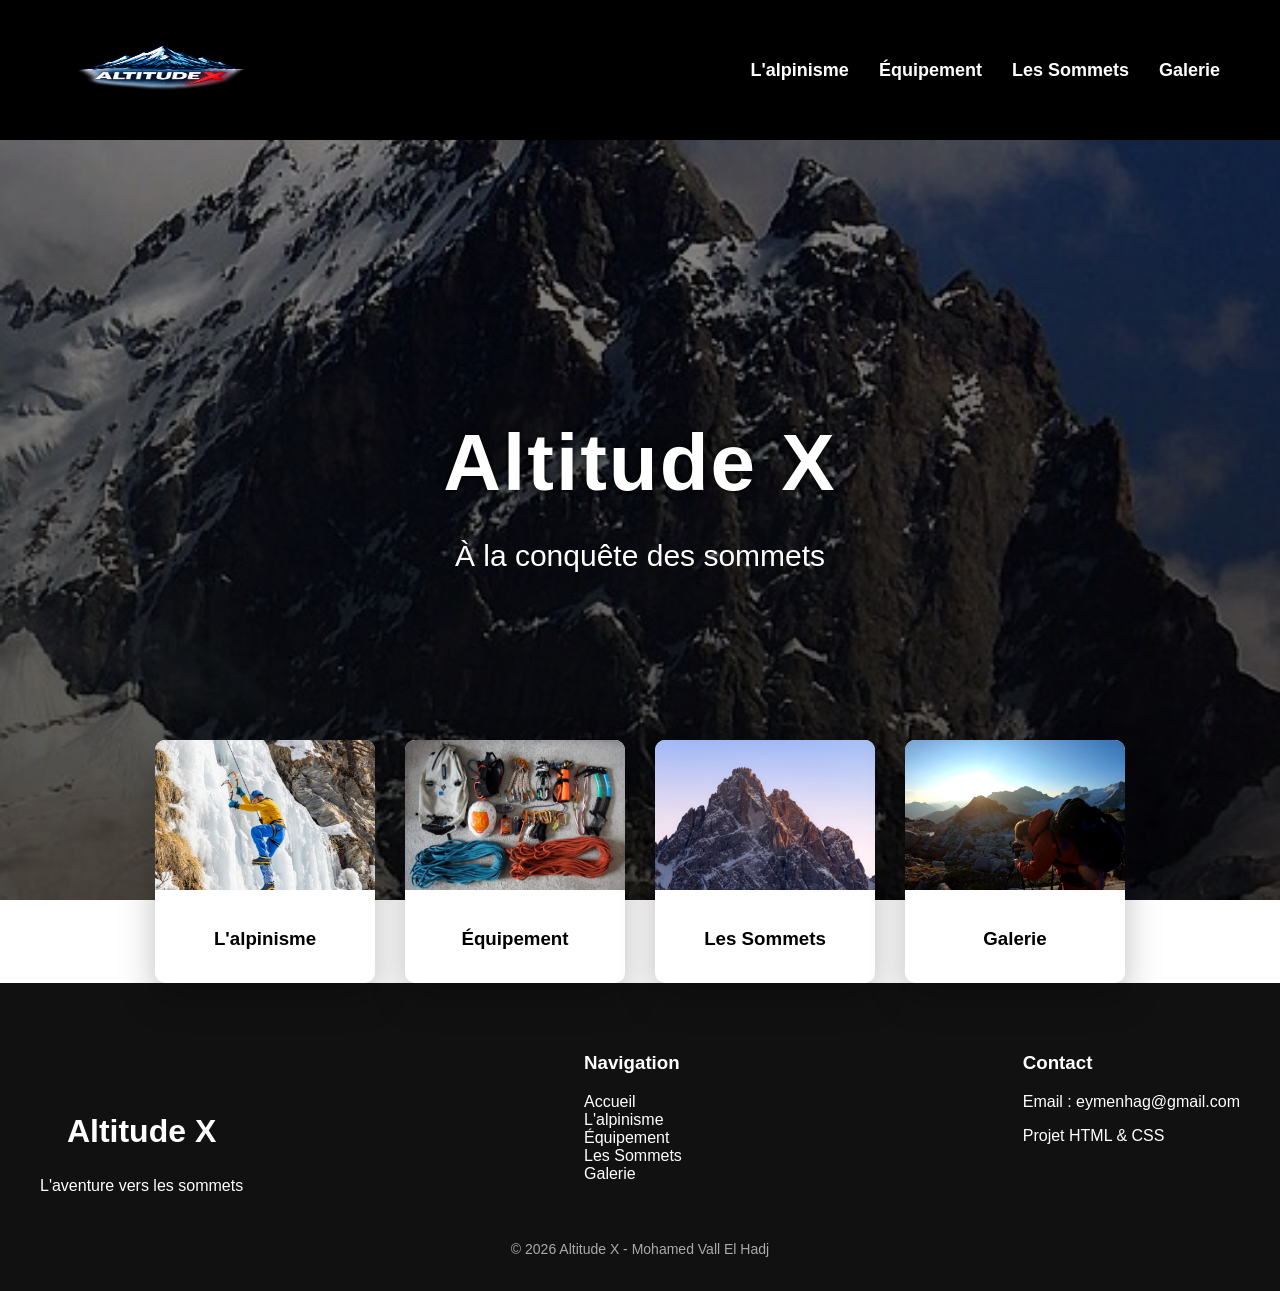
<file: index.html>
<!DOCTYPE html>
<html lang="en">
<head>
    <meta charset="UTF-8">
    <meta name="viewport" content="width=device-width, initial-scale=1.0">
    <meta name="description" content="Altitude X - Découvrir l'alpinisme, les sommets, l'équipement et une galerie de montagne.">
    <title>Altitude X - Accueil</title>
    <link rel="stylesheet" href="style.css">
</head>
<body>
    <header>
        <a href="index.html"><img src="Altitude-X.png" alt="Logo Altitude X"></a>
        <nav>
            <ul>
                <li><a href="alpinisme.html">L'alpinisme</a></li>
                <li><a href="equipement.html">Équipement</a></li>
                <li><a href="sommets.html">Les Sommets</a></li>
                <li><a href="galerie.html">Galerie</a></li>
            </ul>
        </nav>
    </header>
    <main id="main1">
        <section class="Altitude">
            <h1>Altitude X</h1>
            <p>À la conquête des sommets</p>
        </section>
        <section class="cards">

            <a href="alpinisme.html" class="card">
                <img src="Alpinisme.jpeg" alt="Alpinisme">
                <h3>L'alpinisme</h3>
            </a>

            <a href="equipement.html" class="card">
                <img src="Équipement.jpeg" alt="Équipement">
                <h3>Équipement</h3>
            </a>

            <a href="sommets.html" class="card">
                <img src="Sommets.jpeg" alt="Sommets">
                <h3>Les Sommets</h3>
            </a>

            <a href="galerie.html" class="card">
                <img src="Galerie.jpeg" alt="Galerie">
                <h3>Galerie</h3>
            </a>

        </section>
    </main>
    <footer>
        <div class="footer-container">
            <div class="footer-logo">
                <h2>Altitude X</h2>
                <p>L'aventure vers les sommets</p>
            </div>
            <div class="footer-links">
                <h3>Navigation</h3>
                <ul>
                    <li><a href="index.html">Accueil</a></li>
                    <li><a href="alpinisme.html">L'alpinisme</a></li>
                    <li><a href="equipement.html">Équipement</a></li>
                    <li><a href="sommets.html">Les Sommets</a></li>
                    <li><a href="galerie.html">Galerie</a></li>
                </ul>
            </div>
            <div class="footer-contact">
                <h3>Contact</h3>
                <p>Email : eymenhag@gmail.com</p>
                <p>Projet HTML & CSS</p>
            </div>
        </div>
        <p class="footer-bottom">© 2026 Altitude X - Mohamed Vall El Hadj</p>
    </footer>
</body>
</html>
</file>
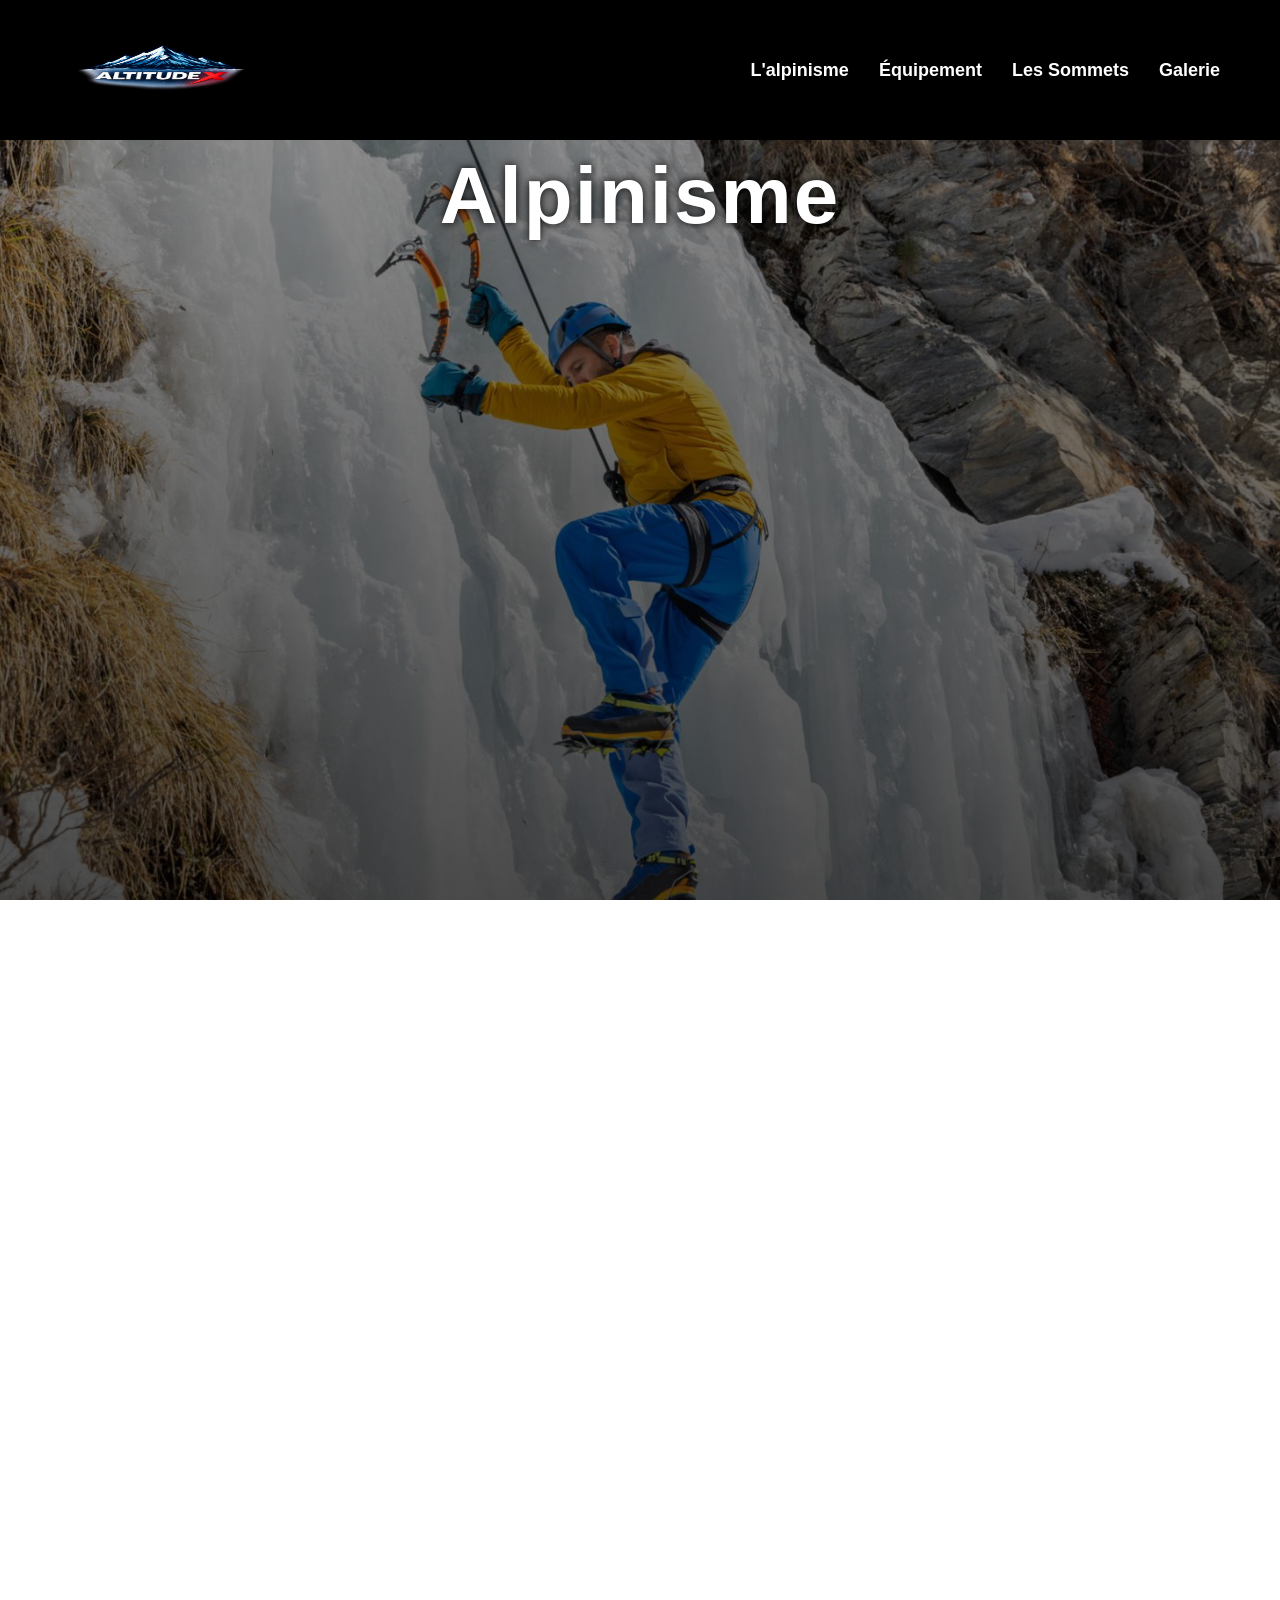
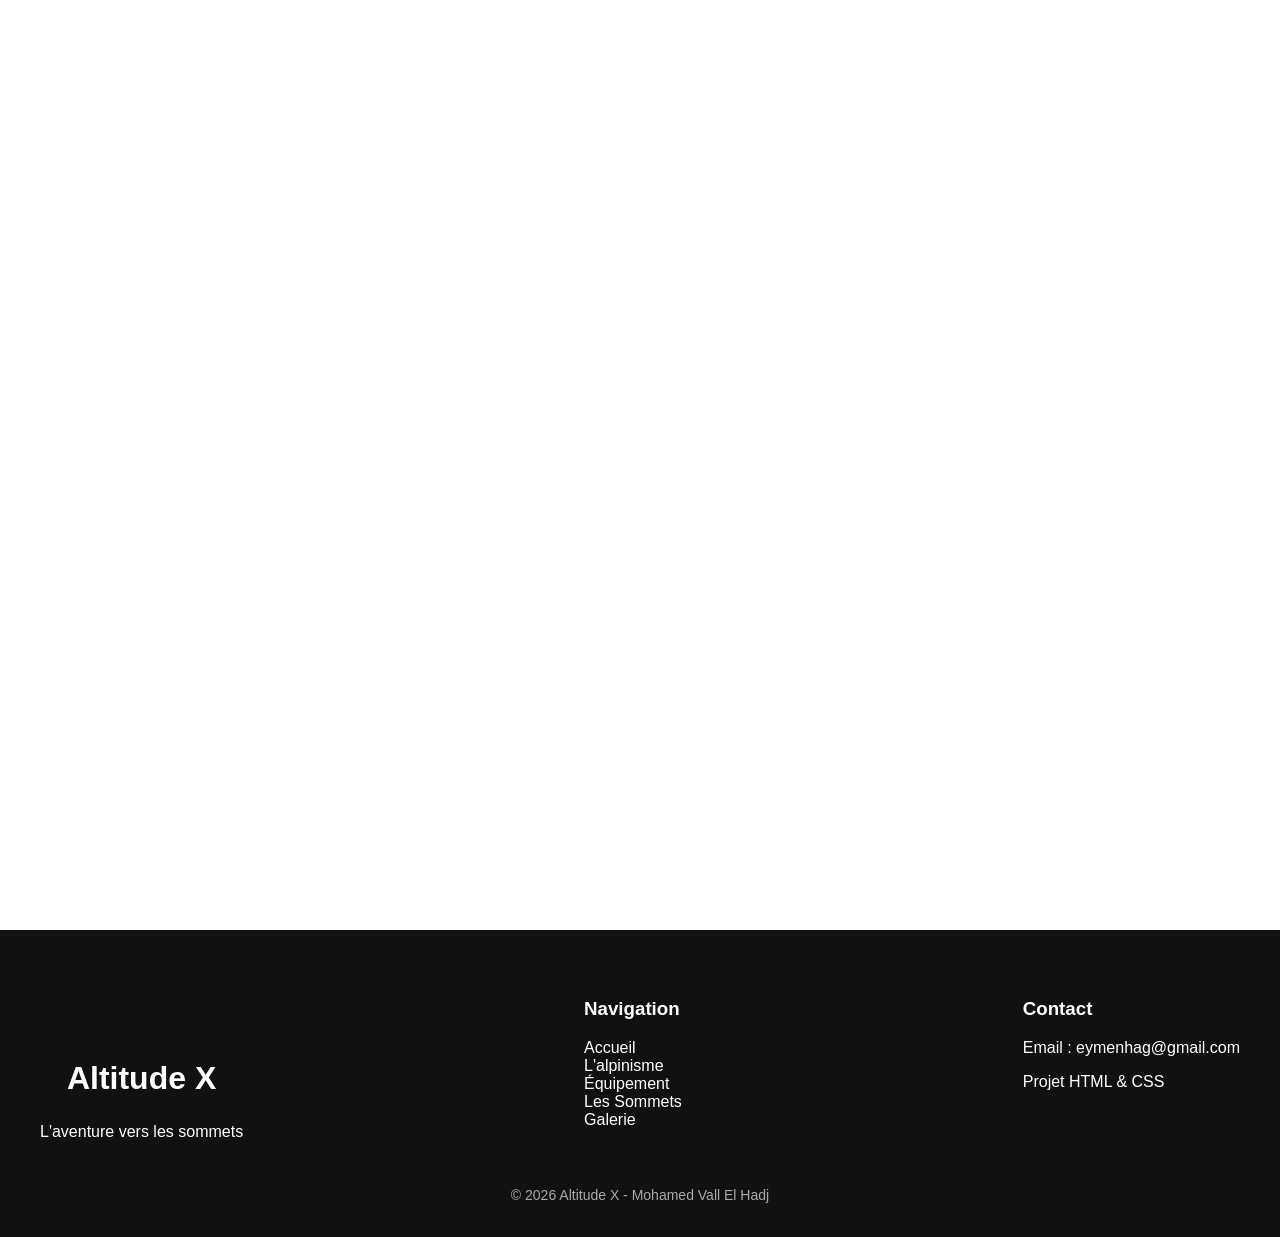
<file: alpinisme.html>
<!DOCTYPE html>
<html lang="en">
<head>
    <meta charset="UTF-8">
    <meta name="viewport" content="width=device-width, initial-scale=1.0">
    <meta name="description" content="Altitude X - Découvrir l'alpinisme, les sommets, l'équipement et une galerie de montagne.">
    <title>Altitude X - Alpinisme</title>
    <link rel="stylesheet" href="style.css">
</head>
<body>
    <header>
        <a href="index.html"><img src="Altitude-X.png" alt="Logo Altitude X"></a>
        <nav>
            <ul>
                <li><a href="alpinisme.html">L'alpinisme</a></li>
                <li><a href="equipement.html">Équipement</a></li>
                <li><a href="sommets.html">Les Sommets</a></li>
                <li><a href="galerie.html">Galerie</a></li>
            </ul>
        </nav>
    </header>
    <main id="main2">
        <section>
            <h1>Alpinisme</h1>
        </section>
        <section>
            <div class="bloc">
                <div class="text">
                    <h2>C'est qoui l'Alpinisme?</h2>
                    <p>
                        L’alpinisme est une pratique sportive de montagne qui consiste à réaliser des ascensions sur des terrains de type alpin, en utilisant différentes techniques de progression comme l’escalade sur roche, sur glace, sur terrain mixte (roche et glace) et la progression sur neige, à pied ou parfois à ski. Cette activité demande des compétences techniques et des connaissances permettant de gérer les risques liés à l’altitude et aux conditions difficiles de l’environnement montagnard. L’alpinisme se distingue de la randonnée par son caractère plus technique et s’inscrit principalement dans une pratique sportive, d’aventure ou de loisir.
                    </p>
                </div>
                <div class="image">
                    <img src="Alpinisme-.jpg" alt="Alpinisme?">
                </div>
            </div>
            <div class="bloc">
                <div class="text">
                    <h2>Quelles sont les différentes formes d’alpinisme ?</h2>
                    <p>
                        L'alpinisme se décline en plusieurs formes selon le terrain et la saison, combinant escalade rocheuse, glaciaire, mixte (roche et glace) et progression sur neige. Les principales formes incluent:
                    </p>
                    <ul>
                        <li>Alpinisme Classique / Classique en haute montagne : Gravir des sommets par des itinéraires naturels (arêtes, goulottes), souvent sur glacier, mêlant rocher et neige, nécessitant un équipement varié.</li>
                        <li>Escalade de Rocher (Grande voie) : Ascensions sur des parois rocheuses en altitude. Elle peut être en terrain d'aventure (équipement à poser) ou équipée.</li>
                        <li>Escalade Glaciaire : Progression sur glace (cascades de glace, glaciers) utilisant des piolets techniques et des crampons.</li>
                        <li>Escalade Mixte / Dry-tooling : Progression sur des terrains combinant roche et glace, où les piolets sont utilisés sur le rocher (dry-tooling).</li>
                        <li>Alpinisme Hivernal : Pratique en conditions froides et extrêmes, souvent plus technique et exigeante physiquement.</li>
                        <li>Ski-alpinisme (ou ski de randonnée) : Montée et descente en montagne à ski, nécessitant des compétences techniques pour évoluer sur neige et parfois en mixte (avec crampons/piolet).</li>
                        <li>Solo / Solo Intégral : L'ascension effectuée seul, souvent sans corde ni protection, représentant la forme la plus minimaliste et risquée.</li>
                    </ul>
                </div>
                <div class="image">
                    <img src="Alp-form.jpg" alt="Alp-form">
                </div>
            </div>
            <div class="bloc">
                <div class="text">
                    <h2>Quelles sont les compétences nécessaires pour pratiquer l’alpinisme ?</h2>
                    <p>
                        L'alpinisme exige une combinaison de compétences physiques, techniques et mentales. Il faut une endurance (6-10h d'effort) et une force physique importantes, la maîtrise du matériel (piolet, crampons, cordes, nœuds), la technique de progression (glacier, roche), ainsi que l'orientation, la nivologie/météo, et la gestion du risque. 
                    </p>
                </div>
                <div class="image">
                    <img src="Alp-comp.jpg" alt="Alp-comp">
                </div>
            </div>
            <div class="bloc">
                <div class="text">
                    <h2>Quels sont les principaux risques en alpinisme ?</h2>
                    <p>
                        L'alpinisme comporte des risques naturels majeurs, principalement les avalanches, les chutes de pierres/glace, les crevasses, et les changements météo brutaux (foudre, froid, vent). Les risques humains incluent le mal aigu des montagnes (MAM), l'hypothermie, la fatigue, les chutes, et les erreurs de jugement (surestimation de soi, mauvais itinéraire). 
                    </p>
                </div>
                <div class="image">
                    <img src="Alp-risq.avif" alt="Alp-risq">
                </div>
            </div>
            <div class="bloc">
                <div class="text">
                    <h2>Quelle est la différence entre l’alpinisme et la randonnée ?</h2>
                    <p>
                        La randonnée se pratique à pied sur des sentiers balisés, nécessitant peu de matériel technique. L'alpinisme est une pratique de haute montagne (souvent > 2500-3000m) combinant marche, escalade, et progression sur neige/glace, nécessitant piolet, crampons, et encordement. L'alpinisme exige des compétences techniques, la gestion de risques (crevasses, chutes) et une condition physique supérieure.
                    </p>
                </div>
                <div class="image">
                    <img src="Alp-diff.jpg" alt="Alp-diff">
                </div>
            </div>
            <div class="bloc">
                <div class="text">
                    <h2>Pourquoi pratiquer l’alpinisme ?</h2>
                    <p>
                        Pratiquer l’alpinisme permet de se dépasser physiquement et mentalement dans un environnement naturel grandiose. Cette discipline, qui allie escalade et randonnée en haute altitude, renforce le cœur et les muscles, favorise la gestion du stress et de la peur, tout en offrant une déconnexion totale de la routine et une sensation unique de liberté. 
                    </p>
                </div>
                <div class="image">
                    <img src="Alp-adv.jpg" alt="Alp-adv">
                </div>
            </div>
            <div class="bloc">
                <h2>Vidéo d'Alpinisme</h2>
                <div>
                    <iframe width="560" height="315" 
                    src="https://www.youtube.com/embed/RDjfG-oY5n8?si=GekQhd47MFQfR_a8" 
                    title="YouTube video player" 
                    frameborder="0" 
                    allow="accelerometer; autoplay; clipboard-write; encrypted-media; gyroscope; picture-in-picture" referrerpolicy="strict-origin-when-cross-origin"
                    allowfullscreen>
                    </iframe>
                </div>
            </div>
        </section>
    </main>
    <footer>
        <div class="footer-container">
            <div class="footer-logo">
                <h2>Altitude X</h2>
                <p>L'aventure vers les sommets</p>
            </div>
            <div class="footer-links">
                <h3>Navigation</h3>
                <ul>
                    <li><a href="index.html">Accueil</a></li>
                    <li><a href="alpinisme.html">L'alpinisme</a></li>
                    <li><a href="equipement.html">Équipement</a></li>
                    <li><a href="sommets.html">Les Sommets</a></li>
                    <li><a href="galerie.html">Galerie</a></li>
                </ul>
            </div>
            <div class="footer-contact">
                <h3>Contact</h3>
                <p>Email : eymenhag@gmail.com</p>
                <p>Projet HTML & CSS</p>
            </div>
        </div>
        <p class="footer-bottom">© 2026 Altitude X - Mohamed Vall El Hadj</p>
    </footer>
</body>
</html>
</file>
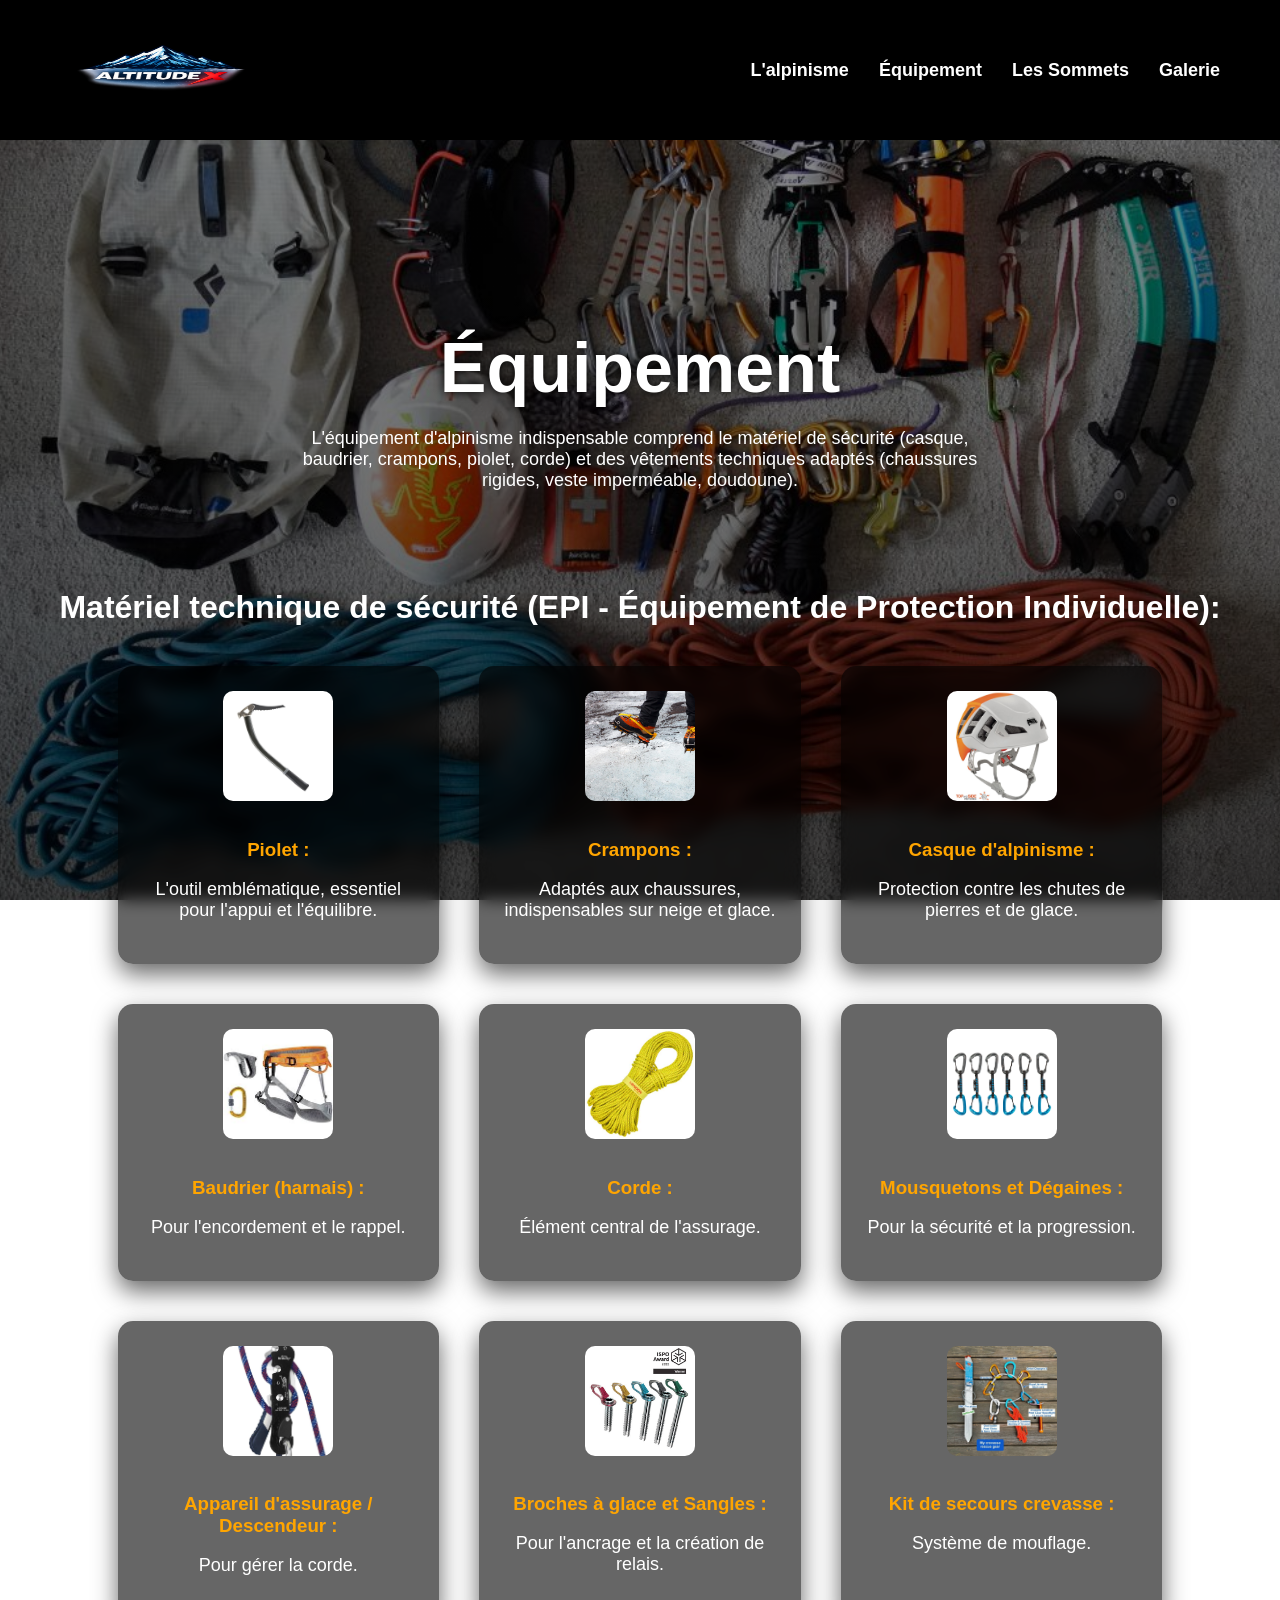
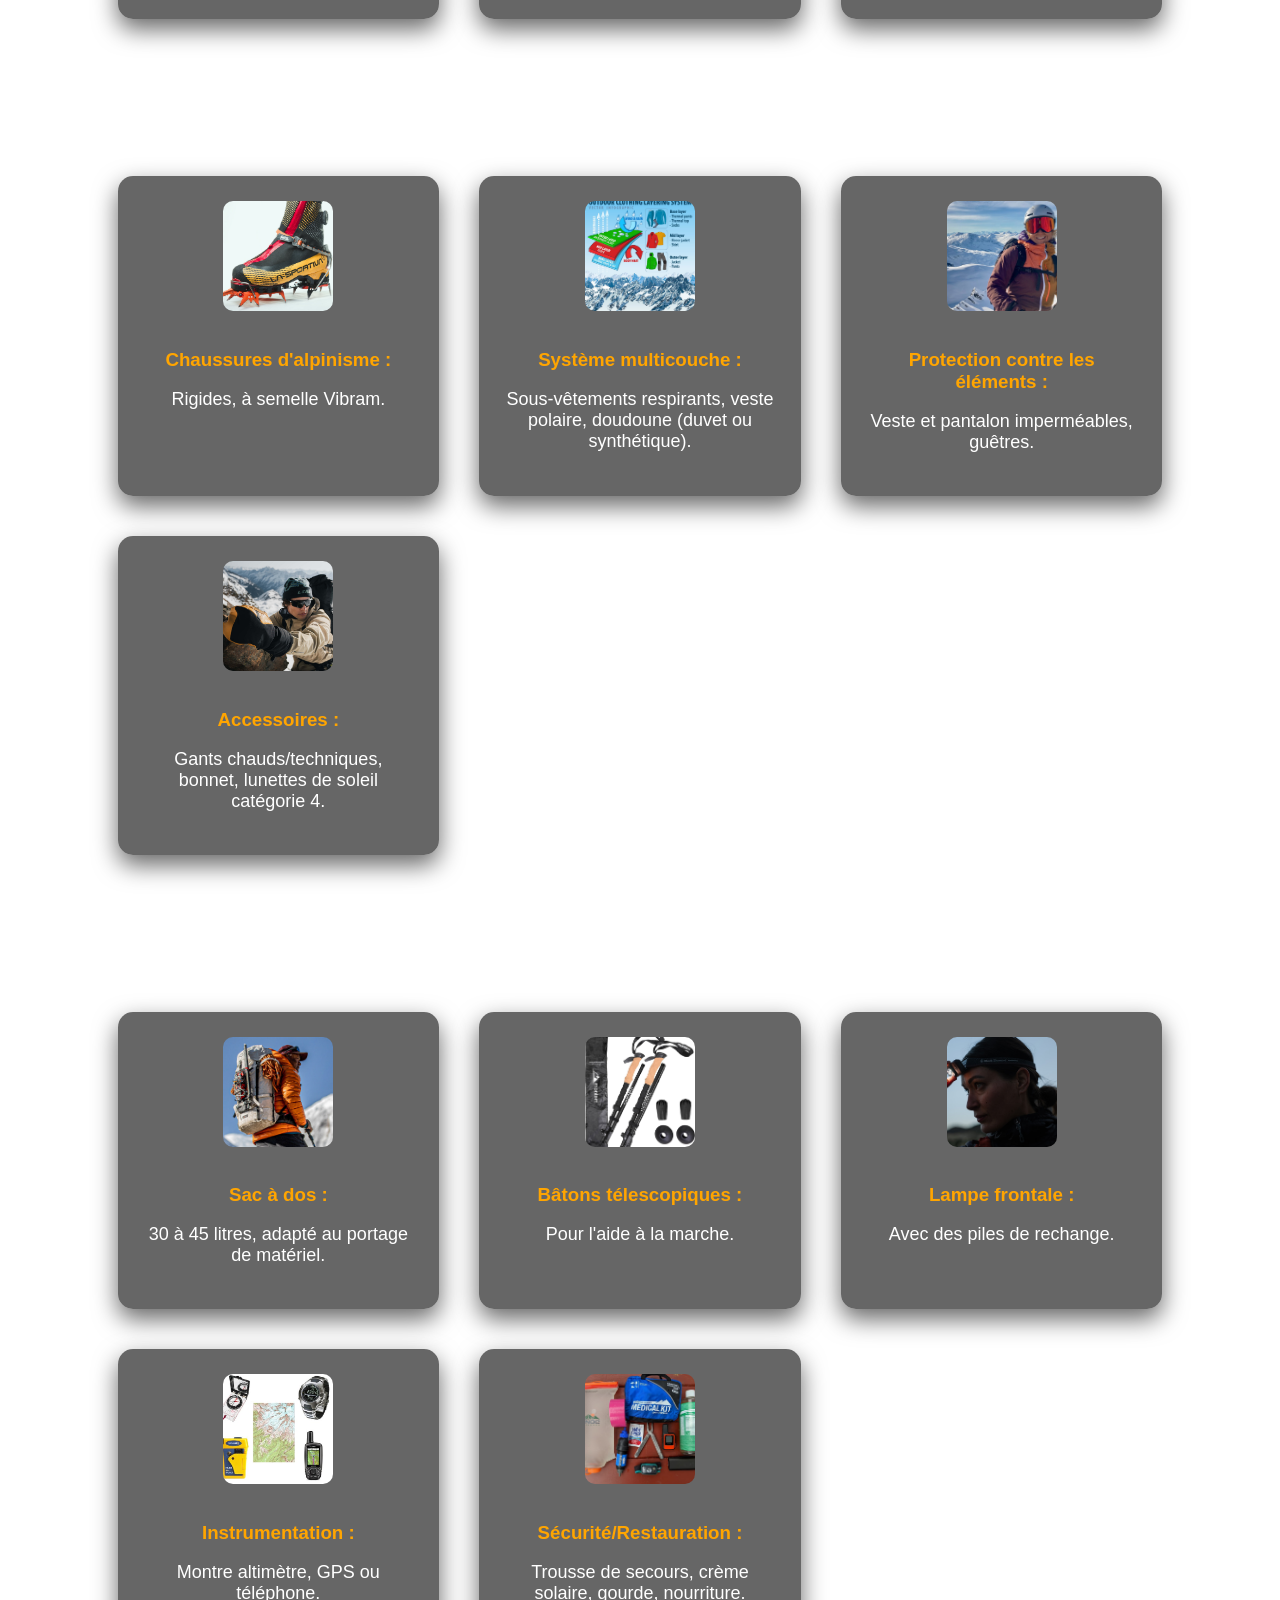
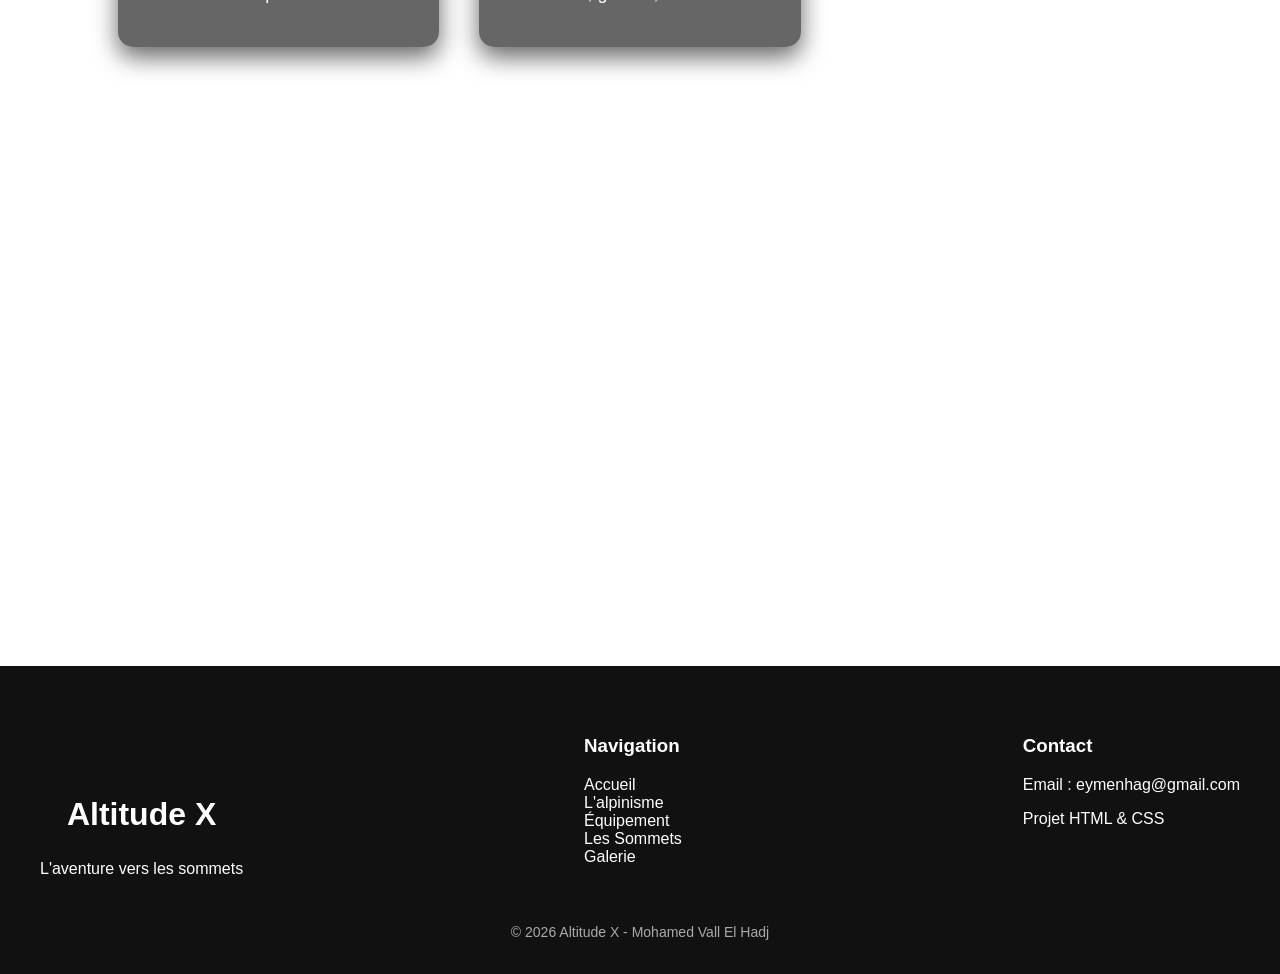
<file: equipement.html>
<!DOCTYPE html>
<html lang="en">

<head>
    <meta charset="UTF-8">
    <meta name="viewport" content="width=device-width, initial-scale=1.0">
    <meta name="description" content="Altitude X - Découvrir l'alpinisme, les sommets, l'équipement et une galerie de montagne.">
    <title>Altitude X - Équipement</title>
    <link rel="stylesheet" href="style.css">
</head>

<body>
    <header>
        <a href="index.html"><img src="Altitude-X.png" alt="Logo Altitude X"></a>
        <nav>
            <ul>
                <li><a href="alpinisme.html">L'alpinisme</a></li>
                <li><a href="equipement.html">Équipement</a></li>
                <li><a href="sommets.html">Les Sommets</a></li>
                <li><a href="galerie.html">Galerie</a></li>
            </ul>
        </nav>
    </header>
    <main id="main3">
        <section>
            <h1>Équipement</h1>
            <p>
                L'équipement d'alpinisme indispensable comprend le matériel de sécurité (casque, baudrier, crampons,
                piolet, corde) et des vêtements techniques adaptés (chaussures rigides, veste imperméable, doudoune).
            </p>
        </section>
        <section>
            <h2>Matériel technique de sécurité (EPI - Équipement de Protection Individuelle):</h2>
            <div class="grid-equipement">
                <div class="equipement">
                    <img src="Piolet.jpeg" alt="piolet">
                    <h3>Piolet :</h3>
                    <p>
                        L'outil emblématique, essentiel pour l'appui et l'équilibre.
                    </p>
                </div>
                <div class="equipement">
                    <img src="Crampons.jpeg" alt="crampons">
                    <h3>Crampons :</h3>
                    <p>
                        Adaptés aux chaussures, indispensables sur neige et glace.
                    </p>
                </div>
                <div class="equipement">
                    <img src="Casque-d'alpinisme.jpeg" alt="Casque">
                    <h3>Casque d'alpinisme :</h3>
                    <p>
                        Protection contre les chutes de pierres et de glace.
                    </p>
                </div>
                <div class="equipement">
                    <img src="Baudrier.jpeg" alt="baudrier">
                    <h3>Baudrier (harnais) :</h3>
                    <p>
                        Pour l'encordement et le rappel.
                    </p>
                </div>
                <div class="equipement">
                    <img src="Corde.jpg" alt="corde">
                    <h3>Corde :</h3>
                    <p>
                        Élément central de l'assurage.
                    </p>
                </div>
                <div class="equipement">
                    <img src="Mousquetons-dégaines.jpg" alt="Mousquetons">
                    <h3>Mousquetons et Dégaines :</h3>
                    <p>
                        Pour la sécurité et la progression.
                    </p>
                </div>
                <div class="equipement">
                    <img src="Descendeur.jpg" alt="Descendeur">
                    <h3>Appareil d'assurage / Descendeur :</h3>
                    <p>
                        Pour gérer la corde.
                    </p>
                </div>
                <div class="equipement">
                    <img src="Broches-à-glace-et-sangles.jpg" alt="Broches">
                    <h3>Broches à glace et Sangles :</h3>
                    <p>
                        Pour l'ancrage et la création de relais.
                    </p>
                </div>
                <div class="equipement">
                    <img src="Kit-de-secours-crevasse.jpg" alt="Kit">
                    <h3>Kit de secours crevasse : </h3>
                    <p>
                        Système de mouflage.
                    </p>
                </div>
            </div>
            <h2>Vêtements et chaussures techniques:</h2>
            <div class="grid-equipement">
                <div class="equipement">
                    <img src="Chaussures d'alpinisme.jpg" alt="chaussures">
                    <h3>Chaussures d'alpinisme :</h3>
                    <p>
                        Rigides, à semelle Vibram.
                    </p>
                </div>
                <div class="equipement">
                    <img src="Système-multicouche.jpeg" alt="Système-multicouche">
                    <h3>Système multicouche :</h3>
                    <p>
                        Sous-vêtements respirants, veste polaire, doudoune (duvet ou synthétique).
                    </p>
                </div>
                <div class="equipement">
                    <img src="Protection-contre.jpg" alt="protection">
                    <h3>Protection contre les éléments :</h3>
                    <p>
                        Veste et pantalon imperméables, guêtres.
                    </p>
                </div>
                <div class="equipement">
                    <img src="Accessoires.jpg" alt="accessoires">
                    <h3>Accessoires :</h3>
                    <p>
                        Gants chauds/techniques, bonnet, lunettes de soleil catégorie 4.
                    </p>
                </div>
            </div>
            <h2>Équipement de progression et accessoires:</h2>
            <div class="grid-equipement">
                <div class="equipement">
                    <img src="Sac-à-dos.jpg" alt="Sac">
                    <h3>Sac à dos :</h3>
                    <p>
                        30 à 45 litres, adapté au portage de matériel.
                    </p>
                </div>
                <div class="equipement">
                    <img src="Bâtons-télescopiques.jpg" alt="Bâtons">
                    <h3>Bâtons télescopiques :</h3>
                    <p>
                        Pour l'aide à la marche.
                    </p>
                </div>
                <div class="equipement">
                    <img src="Lampe frontale.jpg" alt="Lampe">
                    <h3>Lampe frontale :</h3>
                    <p>
                        Avec des piles de rechange.
                    </p>
                </div>
                <div class="equipement">
                    <img src="Instrumentation.jpeg" alt="Instrumentation">
                    <h3>Instrumentation :</h3>
                    <p>
                        Montre altimètre, GPS ou téléphone.
                    </p>
                </div>
                <div class="equipement">
                    <img src="Sécurité.jpeg" alt="sécurité">
                    <h3>Sécurité/Restauration :</h3>
                    <p>
                        Trousse de secours, crème solaire, gourde, nourriture.
                    </p>
                </div>
            </div>
            <div class="bloc">
                <h2>Vidéo D'equipement</h2>
                <div>
                    <iframe width="560" height="315"
                    src="https://www.youtube.com/embed/xA5KRsNqaio"
                    title="YouTube video player"
                    frameborder="0"
                    allowfullscreen></iframe>
                </div>
            </div>

        </section>
    </main>
    <footer>
        <div class="footer-container">
            <div class="footer-logo">
                <h2>Altitude X</h2>
                <p>L'aventure vers les sommets</p>
            </div>
            <div class="footer-links">
                <h3>Navigation</h3>
                <ul>
                    <li><a href="index.html">Accueil</a></li>
                    <li><a href="alpinisme.html">L'alpinisme</a></li>
                    <li><a href="equipement.html">Équipement</a></li>
                    <li><a href="sommets.html">Les Sommets</a></li>
                    <li><a href="galerie.html">Galerie</a></li>
                </ul>
            </div>
            <div class="footer-contact">
                <h3>Contact</h3>
                <p>Email : eymenhag@gmail.com</p>
                <p>Projet HTML & CSS</p>
            </div>
        </div>
        <p class="footer-bottom">© 2026 Altitude X - Mohamed Vall El Hadj</p>
    </footer>
</body>

</html>
</file>
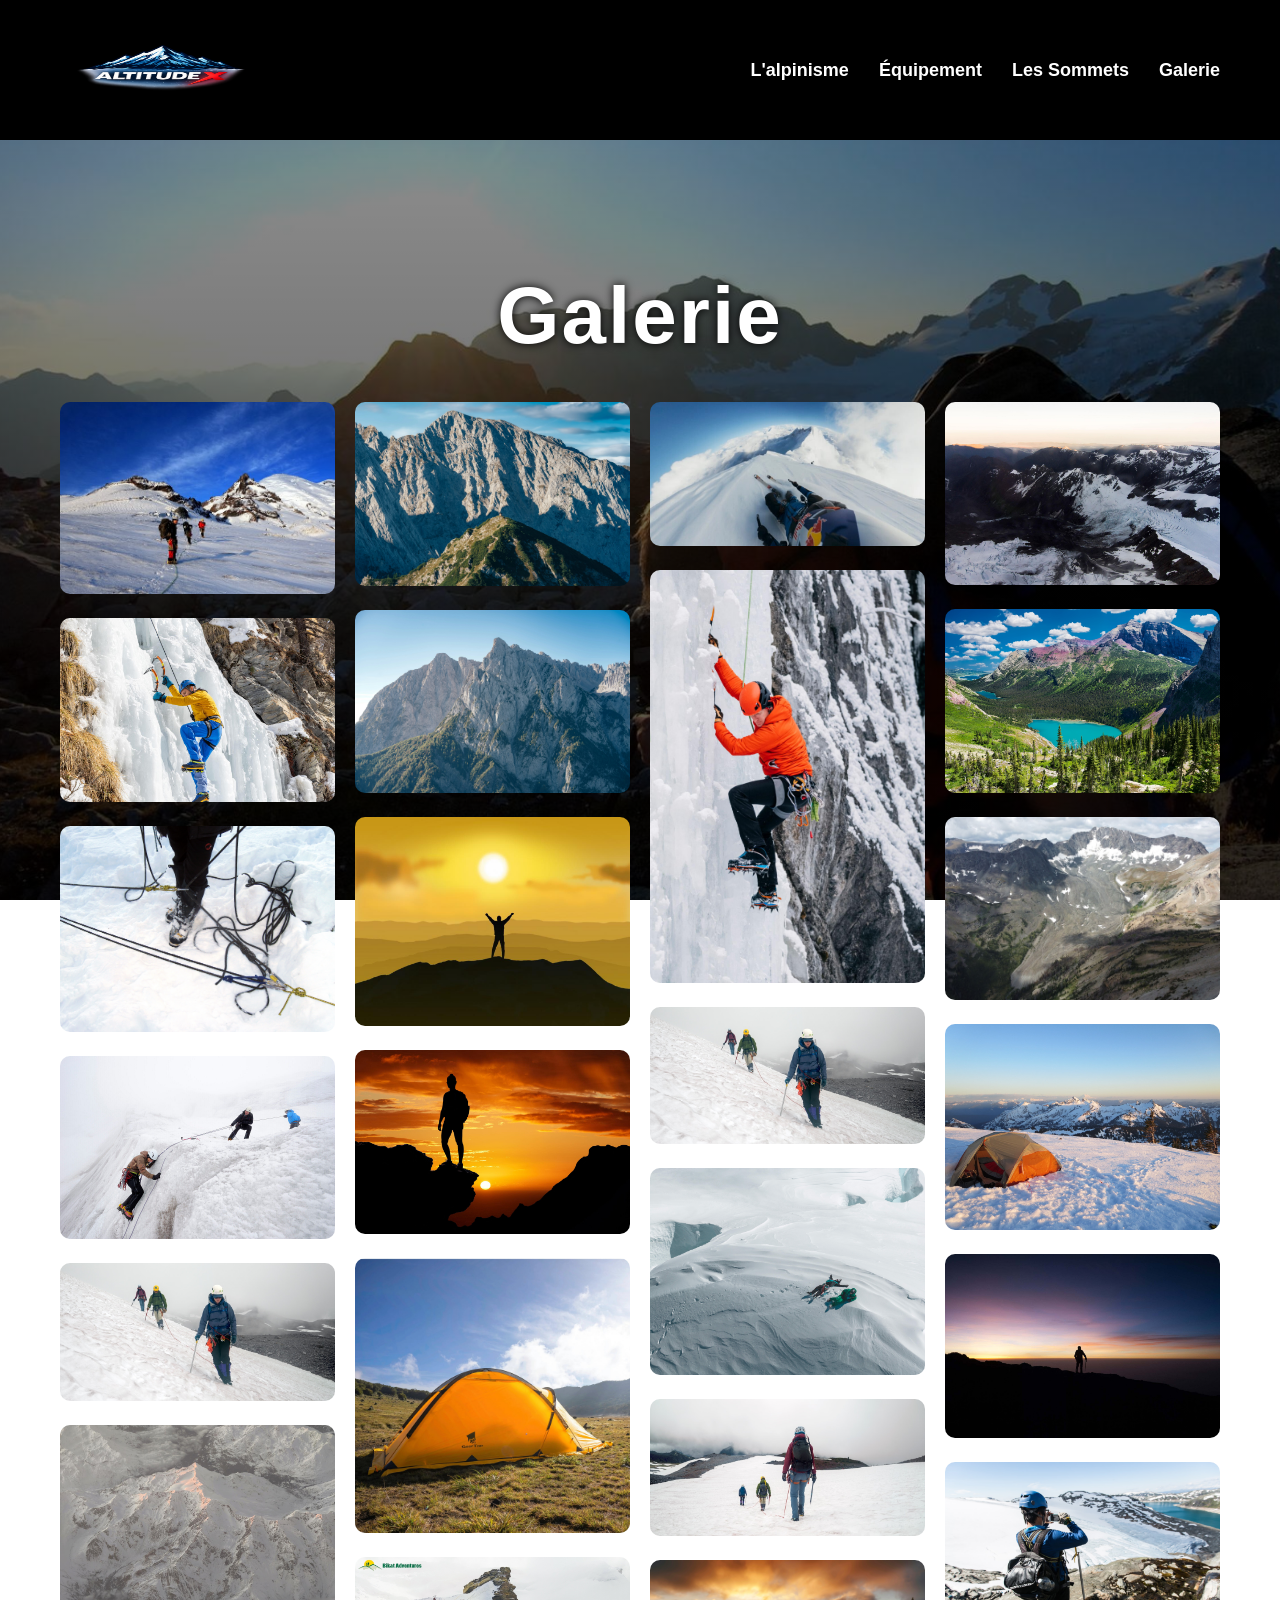
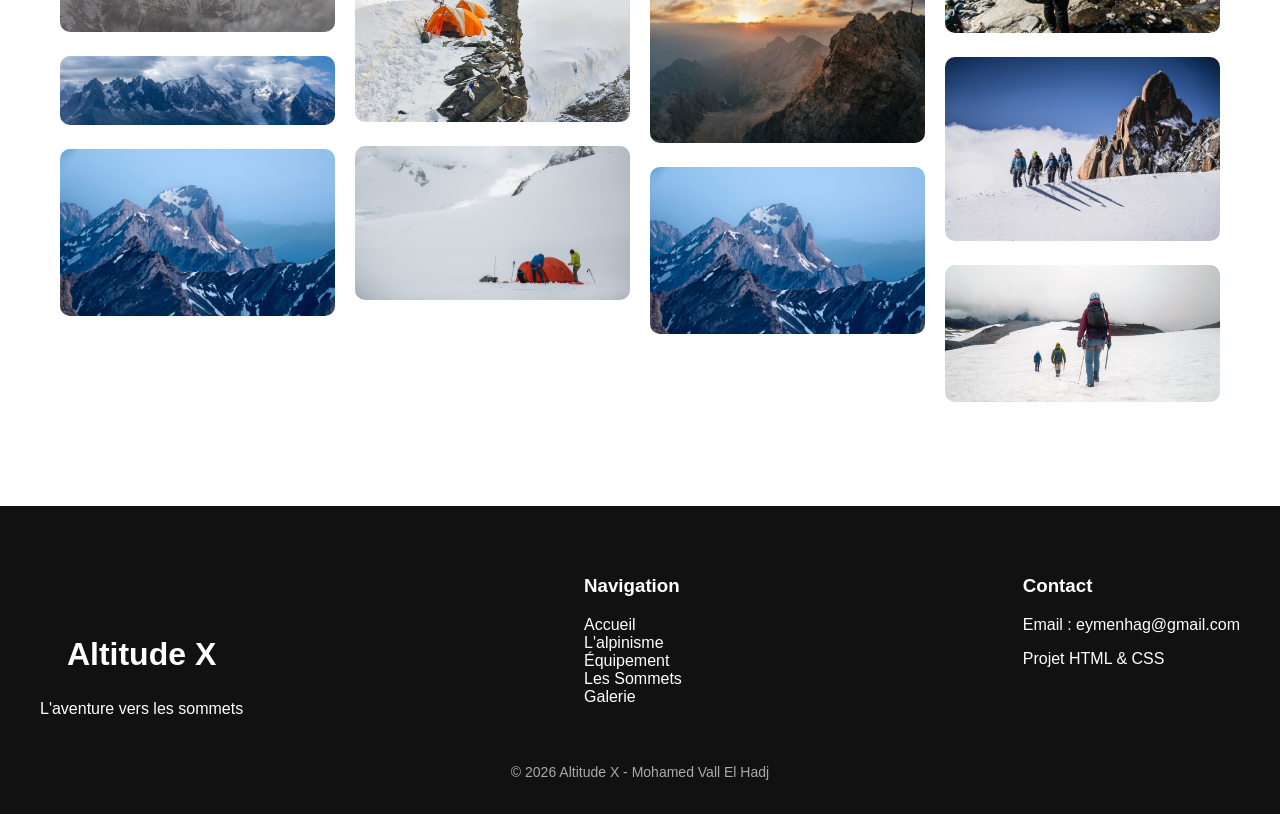
<file: galerie.html>
<!DOCTYPE html>
<html lang="en">
<head>
    <meta charset="UTF-8">
    <meta name="viewport" content="width=device-width, initial-scale=1.0">
    <meta name="description" content="Altitude X - Découvrir l'alpinisme, les sommets, l'équipement et une galerie de montagne.">
    <title>Altitude X - Galerie</title>
    <link rel="stylesheet" href="style.css">
</head>
<body>
    <header>
        <a href="index.html"><img src="Altitude-X.png" alt="Logo Altitude X"></a>
        <nav>
            <ul>
                <li><a href="alpinisme.html">L'alpinisme</a></li>
                <li><a href="equipement.html">Équipement</a></li>
                <li><a href="sommets.html">Les Sommets</a></li>
                <li><a href="galerie.html">Galerie</a></li>
            </ul>
        </nav>
    </header>
    <main id="main5">
        <section>
            <h1>Galerie</h1>
        </section>
        <section class="galerie">
            <img src="galerie1.jpeg" alt="">
            <img src="galerie2.jpeg" alt="">
            <img src="galerie3.jpg" alt="">
            <img src="galerie4.jpg" alt="">
            <img src="galerie5.jpg" alt="">
            <img src="galerie6.jpeg" alt="">
            <img src="galerie7.jpeg" alt="">
            <img src="galerie8.jpeg" alt="">
            <img src="galerie9.jpeg" alt="">
            <img src="galerie10.jpeg" alt="">
            <img src="galerie11.jpg" alt="">
            <img src="galerie12.jpeg" alt="">
            <img src="galerie13.jpg" alt="">
            <img src="galerie14.png" alt="">
            <img src="galerie15.jpg" alt="">
            <img src="galerie16.jpg" alt="">
            <img src="galerie17.jpeg" alt="">
            <img src="galerie18.jpg" alt="">
            <img src="galerie19.jpg" alt="">
            <img src="galerie20.jpg" alt="">
            <img src="galerie21.jpeg" alt="">
            <img src="galerie22.jpeg" alt="">
            <img src="galerie23.jpeg" alt="">
            <img src="galerie24.jpg" alt="">
            <img src="galerie25.jpg" alt="">
            <img src="galerie26.jpeg" alt="">
            <img src="galerie27.jpg" alt="">
            <img src="galerie28.jpg" alt="">
            <img src="galerie29.jpg" alt="">
            <img src="galerie30.jpg" alt="">
        </section>
    </main>
    <footer>
        <div class="footer-container">
            <div class="footer-logo">
                <h2>Altitude X</h2>
                <p>L'aventure vers les sommets</p>
            </div>
            <div class="footer-links">
                <h3>Navigation</h3>
                <ul>
                    <li><a href="index.html">Accueil</a></li>
                    <li><a href="alpinisme.html">L'alpinisme</a></li>
                    <li><a href="equipement.html">Équipement</a></li>
                    <li><a href="sommets.html">Les Sommets</a></li>
                    <li><a href="galerie.html">Galerie</a></li>
                </ul>
            </div>
            <div class="footer-contact">
                <h3>Contact</h3>
                <p>Email : eymenhag@gmail.com</p>
                <p>Projet HTML & CSS</p>
            </div>
        </div>
        <p class="footer-bottom">© 2026 Altitude X - Mohamed Vall El Hadj</p>
    </footer>
</body>
</html>
</file>
<file: style.css>
/* Page d'Accueil */
*{
    box-sizing:border-box;
}
body{
    margin:0;
    padding: 0;
    width:100%;
    overflow-x:hidden;
    font-family:Arial;
}

header{
    position:absolute;
    top:0;
    width:100%;
    display:flex;
    justify-content:space-between;
    align-items:center;
    padding:20px 60px;
    backdrop-filter:blur(6px);
    background:rgba(0,0,0,1);
    box-sizing: border-box;
}

header a{
    display:flex;
    align-items:center;
}

header img{
    height:100px;
    width: 200px;
    filter: drop-shadow(0 0 5px black);
}

nav ul{
    display:flex;
    list-style:none;
    gap:30px;
}

nav a{
    color:white;
    text-decoration:none;
    font-size:18px;
    font-weight: bold;
    transition: 0.3s;
}

nav a:hover{
    color:orange;
}

.Altitude{
    height:100vh;
    padding-bottom: 120px;
    background:linear-gradient(rgba(0,0,0,0.4), rgba(0,0,0,0.7)),url("Grand_Pic_de_la_Meije.jpg");
    background-size:cover;
    background-position:center;
    background-attachment: fixed;
    display:flex;
    flex-direction:column;
    justify-content:center;
    align-items:center;
    color:white;
    text-align:center;
    margin-top: 120px;
}

.Altitude h1{
    font-size:80px;
    margin:0;
    text-shadow: 0 0 10px black;
    letter-spacing: 2px;
    opacity: 0;
    transform: translateY(-30px);
    animation: fadeTitle 2s ease forwards;
}

.Altitude p{
    opacity: 0;
    transform: translateY(-30px);
    animation: fadeTitle 2s ease forwards;
}

@keyframes fadeTitle {
    from{
        opacity: 0;
        transform: translateY(-30px);
    }
    to{
        opacity: 1;
        transform: translateY(0);
    }
}

.Altitude p{
    font-size: 30px;
}

.cards{
    display:flex;
    justify-content:center;
    gap:30px;
    margin-top:-280px; 
    padding:0;
    background: transparent;
}

.card{
    width:220px;
    background:white;
    border-radius:10px;
    overflow:hidden;
    text-decoration:none;
    color:black;
    box-shadow:0 15px 35px rgba(0,0,0,0.25);
    transition:0.3s;
    opacity: 0;
    transform: translateY(40px);
    animation: fadeCards 1.5s ease forwards;
}

@keyframes fadeCards {
    from{
        opacity: 0;
        transform: translateY(40px);
    }
    to{
        opacity: 1;
        transform: translateY(0);
    }
}

.card img{
    width:100%;
    height:150px;
    object-fit:cover;
    transition: 0.4s;
}

.card:hover img{
    transform: scale(1.1);
}

.card h3{
    padding:15px;
    text-align:center;
}

.card:hover{
    transform:translateY(-10px);
    box-shadow:0 20px 40px rgba(0,0,0,0.4);
}

footer{
    background:#111;
    color:white;
    padding:50px 40px 20px;
}

.footer-container{
    display:flex;
    justify-content:space-between;
    flex-wrap:wrap;
    gap:40px;
}

.footer-links ul{
    list-style:none;
    padding:0;
}

.footer-links a{
    color:white;
    text-decoration:none;
}

.footer-links a:hover{
    color:orange;
}

.footer-bottom{
    text-align:center;
    margin-top:30px;
    font-size:14px;
    color:#aaa;
}

/* Page Alpinisme */

#main2{
    background:linear-gradient(rgba(0,0,0,0.4), rgba(0,0,0,0.7)),url("Alpinisme.jpeg");
    background-size:cover;
    background-position:center;
    background-attachment: fixed;
    display:flex;
    flex-direction:column;
    justify-content:center;
    align-items:center;
    color:white;
    width:100%;
    padding:40px;
    padding-top: 150px;
}

#main2 h1{
    font-size:80px;
    margin:0;
    text-align:center;
    text-shadow: 0 0 10px black;
    letter-spacing: 2px;
}

.bloc{
    display:flex;
    align-items:center;
    justify-content:space-between;
    gap:40px;
    margin:60px 0;
    background: rgba(0,0,0,0.45);
    padding:30px;
    border-radius:15px;
    box-shadow:0 10px 25px rgba(0,0,0,0.4);
    backdrop-filter: blur(5px);
    opacity:0;
    transform: translateY(80px) scale(0.9);
    animation: apparition linear forwards;
    animation-timeline: view();
    animation-range: entry 0% cover 40%;
}

@keyframes apparition{
    to{
        opacity:1;
        transform: translateY(0);
    }
}

.bloc:nth-child(even){
    flex-direction:row-reverse;
}

.text{
    flex:1;
}

.image{
    flex:1;
}

.image img{
    width:100%;
    border-radius:10px;
}

/* Page d'équipement */

#main3{
    max-width:100%;
    padding-top: 150px;
    padding-bottom: 120px;
    background:linear-gradient(rgba(0,0,0,0.4), rgba(0,0,0,0.7)),url("Équipement.jpeg");
    background-size:cover;
    background-position:center;
    background-attachment: fixed;
    display:flex;
    flex-direction:column;
    align-items:center;
    color:white;
    text-align:center;
    margin-top: 120px;
}

#main3 h1{
    font-size: 70px;
    margin-bottom: 20px;
    text-shadow: 0 0 10px black;
}

#main3 p{
    max-width: 700px;
    font-size: 18px;
}

.grid-equipement{
    display: grid;
    grid-template-columns: repeat(auto-fit, minmax(250px,1fr));
    gap: 40px;
    width: 90%;
    margin: auto;
    margin-top: 40px;
}

h2{
    margin-top: 80px;
    font-size: 32px;
    text-align: center;
}

.equipement{
    background: rgba(0,0,0,0.6);
    padding:25px;
    border-radius:15px;
    text-align:center;
    backdrop-filter: blur(8px);
    box-shadow: 0 10px 25px rgba(0,0,0,0.6);
    transition: 0.3s;
}

.equipement h3{
    color: orange;
    margin-bottom: 10px;
}

.equipement img{
    width:110px;
    height: 110px;
    object-fit: cover;
    border-radius: 10px;
    margin-bottom: 15px;
}

.equipement:hover{
    transform: translateY(-10px) scale(1.05);
    box-shadow: 0 20px 40px rgba(0,0,0,0.6);
}

/* Page de Sommets */

#main4{
    background:linear-gradient(rgba(0,0,0,0.4), rgba(0,0,0,0.7)),url("Sommets.jpeg");
    background-size:cover;
    background-position:center;
    background-attachment: fixed;
    display:flex;
    flex-direction:column;
    justify-content:center;
    align-items:center;
    margin-top: 120px;
    color:white;
    width:100%;
    padding:40px;
    padding-top: 150px;
}

#main4 h1{
    font-size:80px;
    margin:0;
    text-align:center;
    text-shadow: 0 0 10px black;
    letter-spacing: 2px;
}

/* Page de Galerie */

#main5{
    background:linear-gradient(rgba(0,0,0,0.4), rgba(0,0,0,0.7)),url("Galerie.jpeg");
    background-size:cover;
    background-position:center;
    background-attachment: fixed;
    color:white;
    padding:150px 60px 80px 60px;
    text-align:center;
    margin-top: 120px;
}

#main5 h1{
    font-size:80px;
    margin:0;
    text-align:center;
    text-shadow: 0 0 10px black;
    letter-spacing: 2px;
}

.galerie{
    column-count:4;
    column-gap:20px;
    margin-top:40px;
}

.galerie img{
    width:100%;
    margin-bottom:20px;
    border-radius:10px;
    transition:0.4s;
}

.galerie img:hover{
    transform:scale(1.05);
}

@media (max-width:1000px){

    header{
        padding:20px 30px;
    }

    nav ul{
        gap:15px;
    }

    .Altitude h1{
        font-size:60px;
    }

    .cards{
        flex-wrap:wrap;
    }

    .card{
        width:200px;
    }

    .galerie{
        column-count:3;
    }

}

@media (max-width:700px){

    header{
        flex-direction:column;
        padding: 15px;
    }

    nav ul{
        flex-direction:column;
        gap: 15px;
        align-items: center;
    }

    header img{
        height: 70px;
        width: auto;
    }

    .Altitude h1{
        font-size:45px;
    }

    .Altitude p{
        font-size:22px;
    }

    .cards{
        flex-direction:column;
        align-items:center;
        margin-top:-200px;
    }

    .card{
        width:80%;
    }

    .grid-equipement{
        grid-template-columns:1fr;
    }

    .galerie{
        column-count:2;
    }

    .bloc{
        flex-direction: column;
        text-align: center;
    }

    .image img{
        width: 100%;
    }
}

@media (max-width:500px){

    .Altitude h1{
        font-size:35px;
    }

    .Altitude p{
        font-size:18px;
    }

    .galerie{
        column-count:1;
    }

    footer{
        text-align:center;
    }

    .footer-container{
        flex-direction:column;
        align-items:center;
    }

}

iframe{
    max-width:100%;
}
</file>
